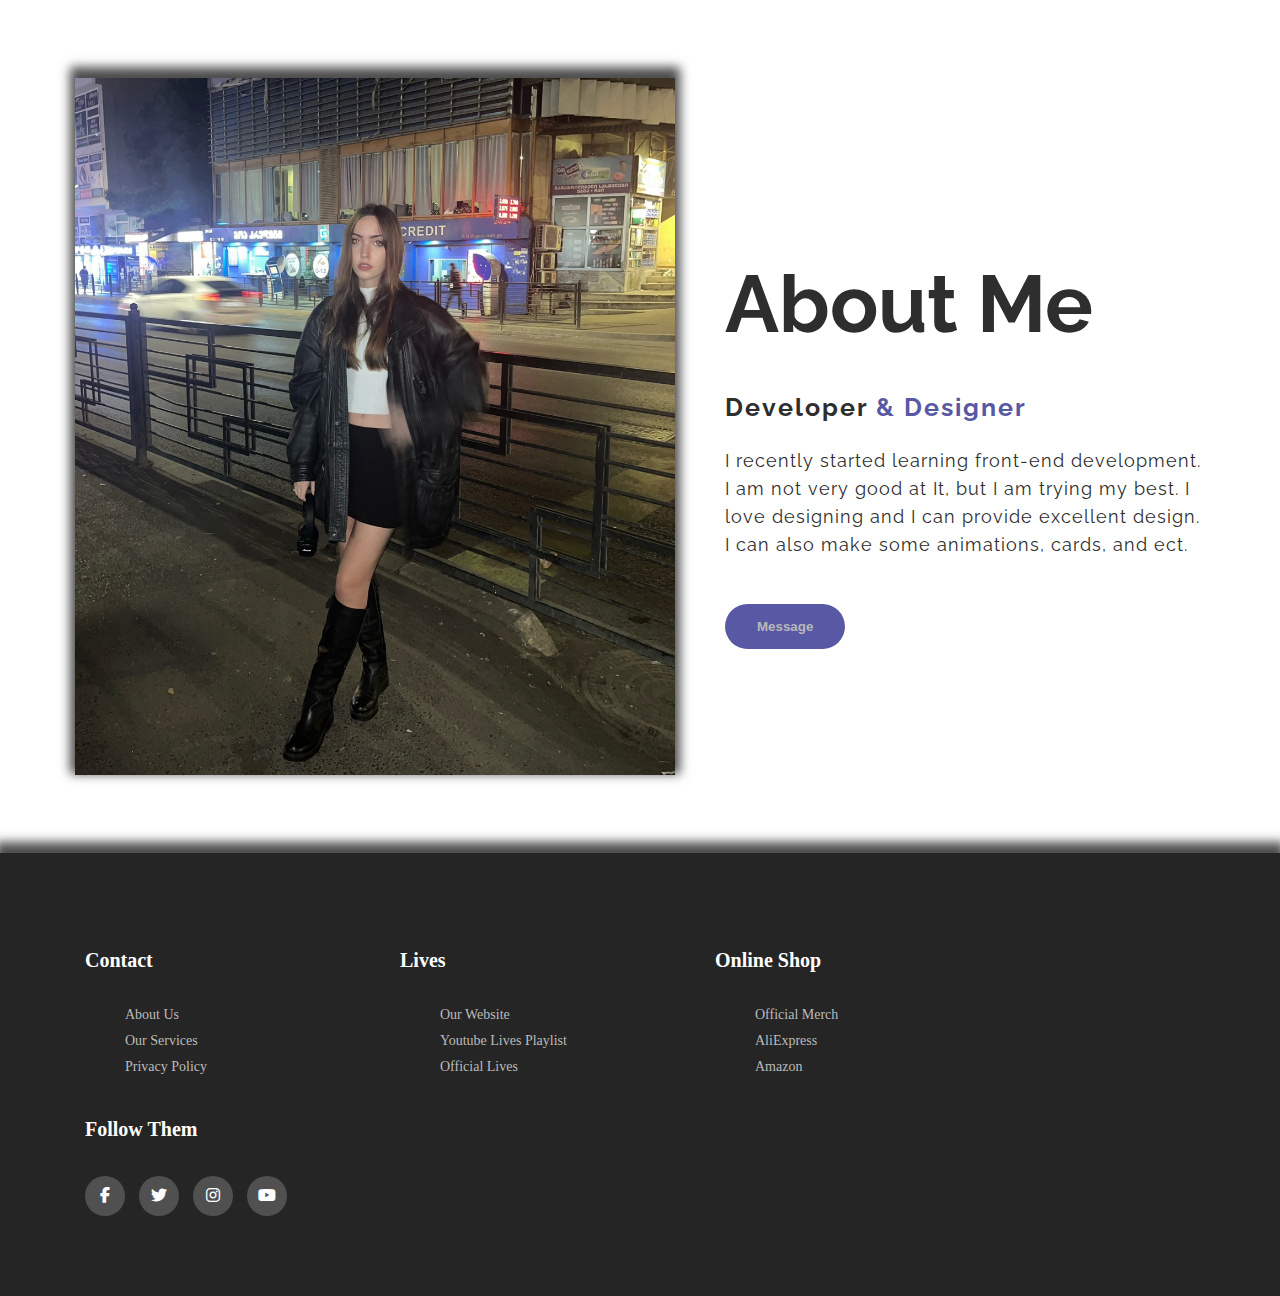
<file: aboutus.html>
<!DOCTYPE html>
<html lang="en">
<head>
    <meta charset="UTF-8">
    <meta name="viewport" content="width=device-width, initial-scale=1.0">
    <title>About Me</title>
    <link rel="stylesheet" href="aboutus.css">
    <link rel="icon" href="https://seeklogo.com/images/A/arctic-monkeys-logo-9E45743690-seeklogo.com.png">
    <link rel="Stylesheet" type="text/css" href="https://cdnjs.cloudflare.com/ajax/libs/font-awesome/6.5.1/css/all.min.css">
    <link rel="preconnect" href="https://fonts.googleapis.com">
<link rel="preconnect" href="https://fonts.gstatic.com" crossorigin>
<link href="https://fonts.googleapis.com/css2?family=Raleway:ital,wght@0,100..900;1,100..900&display=swap" rel="stylesheet">
</head>
<body>
    <section class="about">
        <div class="main">
            <img src="me.png">
            <div class="about-text">
                <h1>About Me</h1>
                <h5>Developer <span>& Designer</span></h5>
                <p>I recently started learning front-end development. I am not very good at It, but I am trying my best. I love designing and I can provide excellent design.
                    I can also make some animations, cards, and ect.</p>
                    <button type="button">Message</button>
            </div>
        </div>
    </section>
    <footer class="footer">
        <div class="container-down">
            <div class="row">
                <div class="footer-col">
                    <h4>Contact</h4>
                    <ul>
                        <li><a href="#">About Us</a></li>
                        <li><a href="#">Our Services</a></li>
                        <li><a href="#">Privacy Policy</a></li>
                    </ul>
                </div>
                <div class="footer-col">
                    <h4>Lives</h4>
                    <ul>
                        <li><a href="lives.html">Our Website</a></li>
                        <li><a href="https://youtube.com/playlist?list=PLXboAJo1ui6FWiURGlFmnUAS5ahvfOcqR&si=sgo2NTSmJD1M0JiS">Youtube Lives Playlist</a></li>
                        <li><a href="https://arcticmonkeys.com/live">Official Lives</a></li>
                    </ul>
                </div>
                <div class="footer-col">
                    <h4>Online Shop</h4>
                    <ul>
                        <li><a href="https://store-us.arcticmonkeys.com/">Official Merch</a></li>
                        <li><a href="#">AliExpress</a></li>
                        <li><a href="#">Amazon</a></li>
                    </ul>
                </div>
                <div class="footer-col">
                    <h4>Follow Them</h4>
                    <div class="social-links">
                        <a href="https://www.facebook.com/ArcticMonkeys"><i class="fab fa-facebook-f"></i></a>
                        <a href="https://twitter.com/ArcticMonkeys"><i class="fab fa-twitter"></i></a>
                        <a href="https://www.instagram.com/arcticmonkeys/"><i class="fab fa-instagram"></i></a>
                        <a href="https://www.youtube.com/@arcticmonkeys"><i class="fab fa-youtube"></i></a>
                        
                    </div>
                </div>
            </div>
        </div>
    </footer>
    
</body>
</html>
</file>
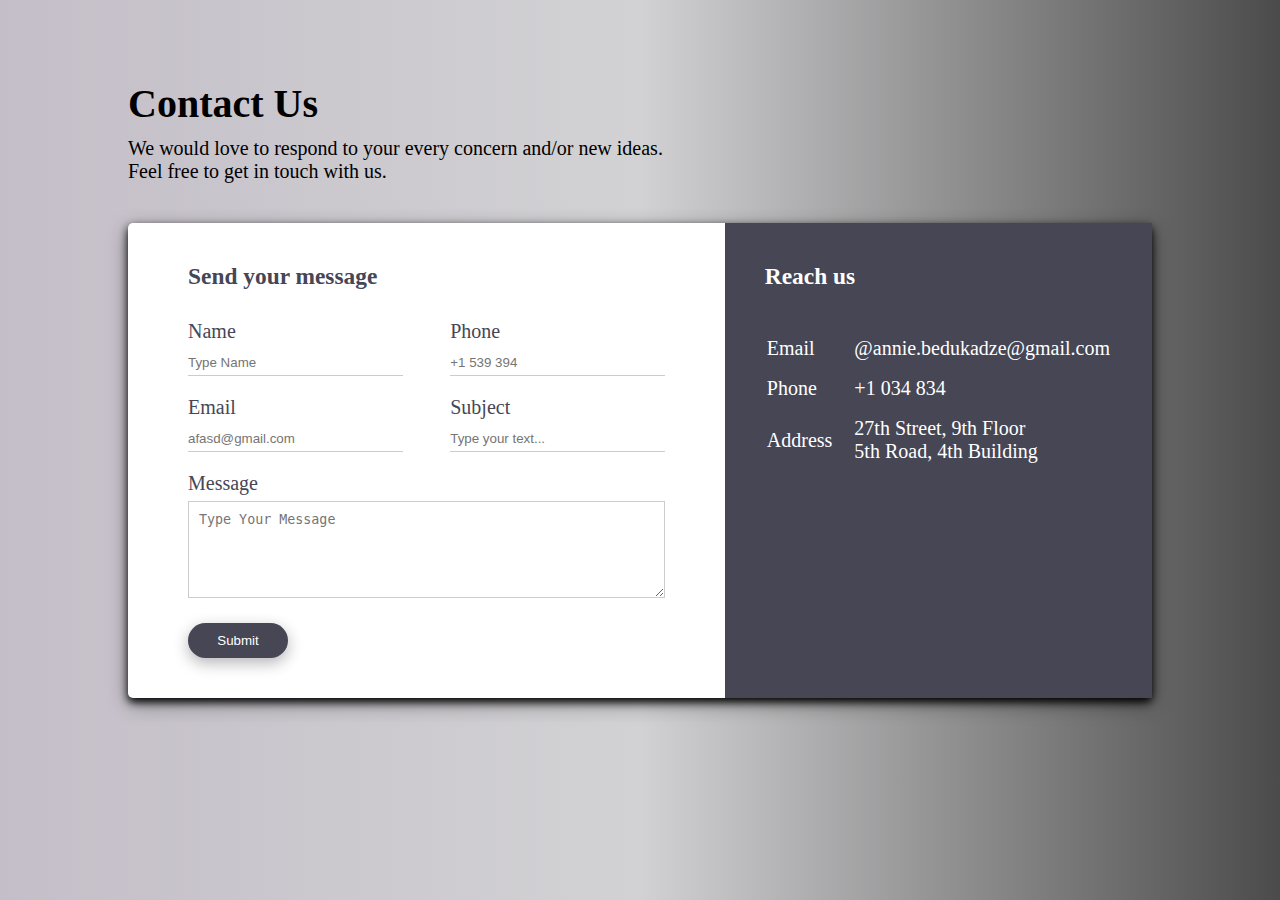
<file: contact.html>
<!DOCTYPE html>
<html lang="en">
<head>
    <meta charset="UTF-8">
    <meta name="viewport" content="width=device-width, initial-scale=1.0">
    <title>Contact Us</title>
    <link rel="icon" href="https://seeklogo.com/images/A/arctic-monkeys-logo-9E45743690-seeklogo.com.png">
    <link  rel="Stylesheet" href="contact.css">
</head>
<body>
    <div class="container">
        <h1>Contact Us</h1>
        <p>We would love to respond to your every concern and/or new ideas.<br>Feel free to get in touch with us.</p>
        <div class="contact-box">
            <div class="contact-left">
                <h3>Send your message</h3>
                <form>
                    <div class="input-row">
                        <div class="input-group">
                            <label>Name</label>
                            <input type="text" placeholder="Type Name">
                        </div>
                        <div class="input-group">
                            <label>Phone</label>
                            <input type="text" placeholder="+1 539 394">
                        </div>
                    </div>
                    <div class="input-row">
                        <div class="input-group">
                            <label>Email</label>
                            <input type="email" placeholder="afasd@gmail.com">
                        </div>
                        <div class="input-group">
                            <label>Subject</label>
                            <input type="text" placeholder="Type your text...">
                        </div>
                    </div>
                    <label>Message</label>
                    <textarea rows="5" placeholder="Type Your Message"></textarea>
                </form>
                <a href="index.html"><button type="submit" form="form1" value="Submit">Submit</button></a>
            </div>
            <div class="contact-right">
                <h3>Reach us</h3>
               
                        <table>
                            <tr>
                                <td>Email</td>
                                <td>@annie.bedukadze@gmail.com</td>
                            </tr>
                            <tr>
                                <td>Phone<l/td>
                                <td>+1 034 834</td>
                            </tr>
                            <tr>
                                <td>Address<l/td>
                                <td>27th Street, 9th Floor <br>
                                5th Road, 4th Building</td>
                            </tr>
                        </table>
                        
        </div>
    </div>
    
</body>
</html>
</file>
<file: aboutus.css>
body {
    font-family: "Raleway", sans-serif;
    font-optical-sizing: auto;
    font-weight: <weight>;
    font-style: normal;
    margin:0;
    box-sizing:border-box;
    padding:0;
}
.about {
    width:100%;
    padding:78px 0px;
}
.about img {
    height:auto;
    width:600px;
    margin-right:50px;
    box-shadow: 0 -6px 10px 5px rgba(0,0,0,0.7);
}
.about-text {
    width:550px;

}
.main {
    width:1130px;
    max-width:95%;
    margin:0 auto;
    display:flex;
    align-items:center;
    justify-content:space-around;
}
.about-text h1 {
    color:rgb(46, 46, 46);
    font-size:80px;
    text-transform:capitalize;
    margin-bottom:20px;
}
.about-text h5 {
    color:rgb(46, 46, 46);
    font-size:25px;
    text-transform:capitalize;
    margin-bottom:25px;
    letter-spacing:2px;
}
span {
    color:rgb(88, 88, 165);
}
.about-text p {
    color:rgb(46, 46, 46);
    letter-spacing:1px;
    line-height:28px;
    font-size:18px;
    margin-bottom:45px;
} 
button {
    background-color: rgb(88, 88, 165);
    color:rgb(184, 184, 184);
    text-decoration:none;
    border: 2px solid transparent;
    font-weight:bold;
    padding:13px 30px;
    border-radius:30px;
    transition:.4s;
}
button:hover {
    background:transparent;
    border:2px solid rgb(88, 88, 165);
    cursor:pointer;
}
.footer {
    background-color:rgb(37, 37, 37);
    padding:70px;
    font-family: Verdana, Geneva;
    box-shadow: 0 -6px 10px 5px rgba(0,0,0,0.7);
}
.container-down {
    max-width:1170px;
    margin:auto;
}
ul {
    list-style:none;
}
.footer-col {
    width:25%;
    padding:0 15px;
}
.row {
    display:flex;
    flex-wrap:wrap;
}
.footer-col h4 {
    font-size:20px;
    color:white;
    text-transform:capitalize;
    margin-bottom:35px;
    position:relative;
}
.footer-col ul li:not(:last-child) {
    margin-bottom:10px;
}
.footer-col ul li a {
    font-size: 14px;
    text-transform:capitalize;
    color:white;
    text-decoration:none;
    font-weight:300;
    color:#bbbbbb;
    display:block;
    transition: all 0.3s ease;
}
.footer-col ul li a:hover {
    color:rgb(80, 80, 80);
    padding-left:10px;
}  
.footer-col .social-links a{
    display:inline-block;
    height:40px;
    width:40px;
    background-color: rgba(255,255,255,0.2);
    margin:0 10px 10px 0;
    text-align:center;
    line-height:40px;
    border-radius:50%;
    color:#ffffff;
    transition:all 0.5s ease;
}
.footer-col .social-links a:hover {
    color:gray;
    background-color:white;
}
@media(max-width:767px) {
    .footer-col {
        width:50%;
        margin-bottom:30px;
    }
}
@media(max-width:564px) {
    .footer-col {
        width:100%;
    }
}
@media(max-width:767px) {
    .about img{
        width:400px;
        height:fit-content;
        margin-left:20vh;
        margin-top:-10vh;
    }
}
</file>
<file: contact.css>
* {
    margin:0;
    padding:0;
}
body {
    background: rgb(196,190,200);
    background: linear-gradient(90deg, rgba(196,190,200,1) 0%, rgba(210,210,212,1) 50%, rgba(75,75,75,1) 100%);
    font-size:20px;
    font-family:'Arial Narrow';
}
.container {
    width:80%;
    margin:80px auto;
}
.contact-box {
    background:white;
    display:flex;
    box-shadow: 0 4px 8px 0 rgba(0, 0, 0, 1), 0 6px 20px 0 rgba(0, 0, 0, 0.4);
    border-radius:5px;
}
.contact-left {
    flex-basis:60%;
    padding:40px 60px;
}
.contact-right {
    flex-basis:40%;
    padding:40px;
    background:rgb(70, 70, 85);
    color:white;
}
h1 {
    margin-bottom: 10px;
}
.container p {
    margin-bottom:40px;
}
.input-row {
    display:flex;
    justify-content:space-between;
    margin-bottom:20px;
}
.input-row .input-group {
    flex-basis:45%;
}
input {
    width:100%;
    border:none;
    border-bottom:1px solid #ccc;
    outline:none;
    padding-bottom:5px;
}
textarea {
    width:100%;
    border:1px solid #ccc;
    outline:none;
    padding:10px;
    box-sizing:border-box;
}
label {
    margin-bottom:6px;
    display:block;
    color: rgb(70, 70, 85);
}
button {
    background: rgb(70, 70, 85);
    width:100px;
    border:none;
    outline:none;
    color:white;
    height:35px;
    border-radius:30px;
    margin-top:20px;
    box-shadow: 0px 5px 15px 0px rgba(9, 7, 19, 0.3);
    transition-duration: 0.7s;
}
button:hover {
    background: #6793b4;
    color: black;
}
.contact-left h3 {
    color: rgb(70, 70, 85);
    font-weight: 600px;
    margin-bottom:30px;
}
.contact-right h3 {
    font-weight: 600px;
    margin-bottom:30px;
}
tr td:first-child {
    padding-right:20px;
}
tr td {
    padding-top:15px;
}
@media screen and (max-width: 600px) {
    .button {

        font-size: 14px;
        
        padding: 8px 16px;
        
    }
        
}
</file>
